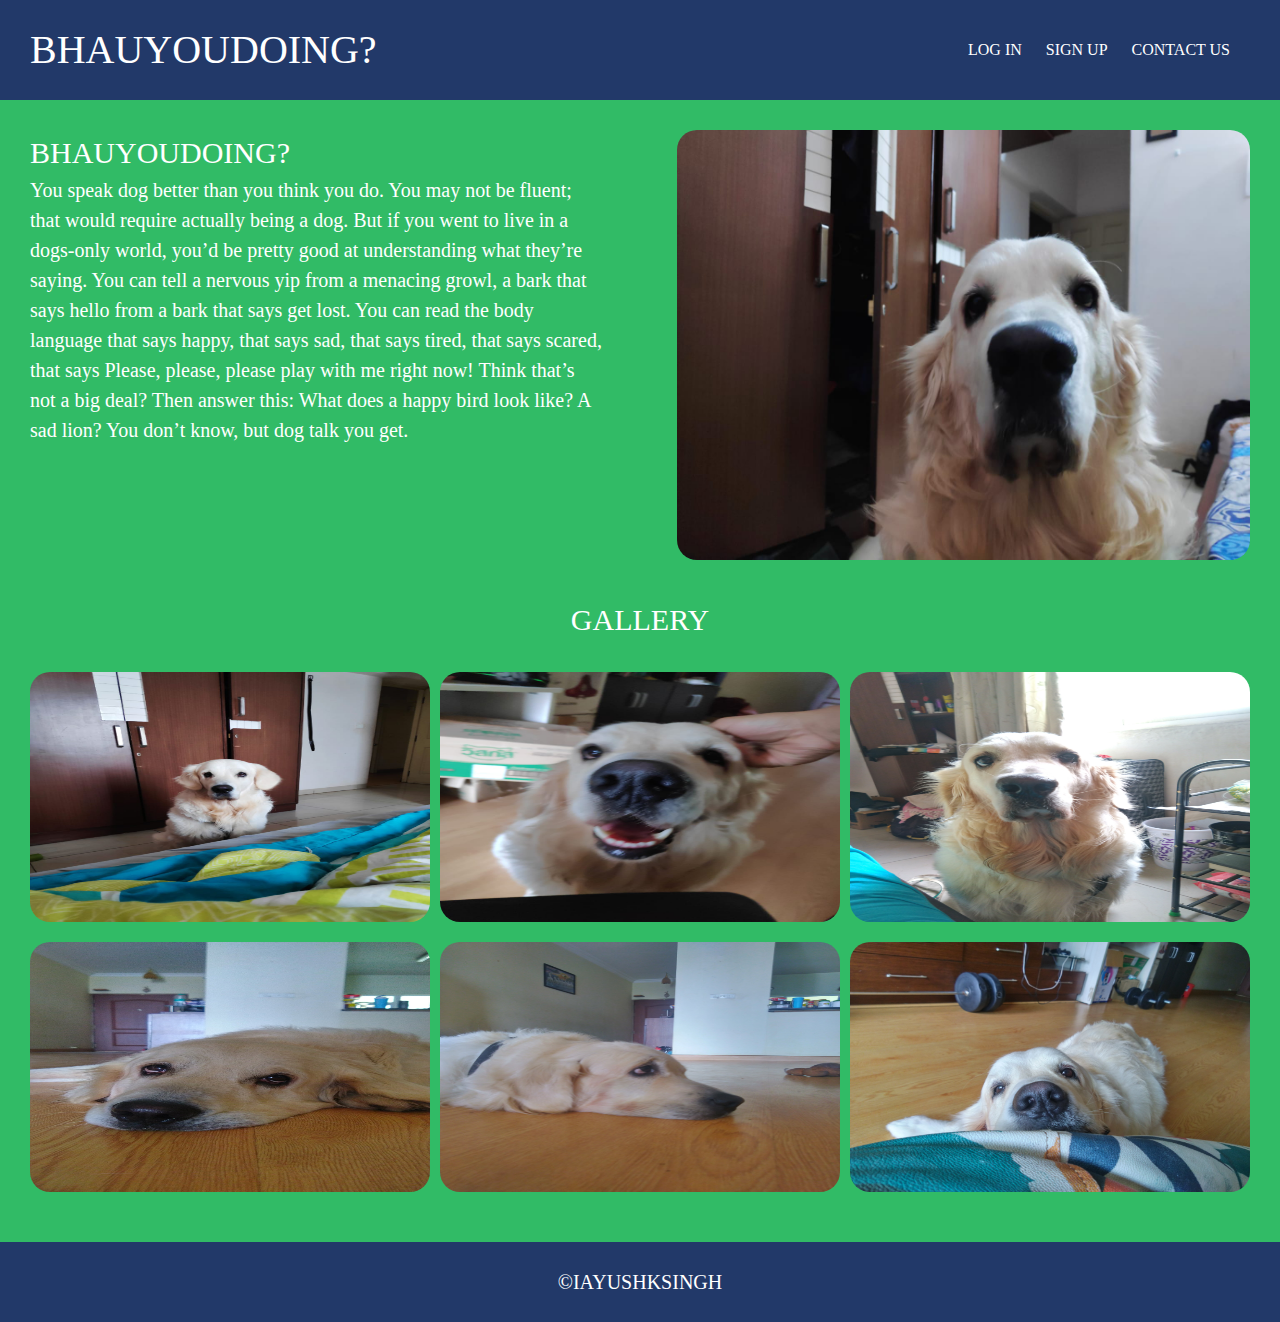
<file: block-BHaabk/index.html>
<!-- 
1. Create a simple page having a header, main content, and a footer.

2. Inside the header keep the brand name to the left and all the navigation to the right.

4. Inside the main content take an article section having two columns. In the first column put a heading and some introductory text of the article and in the second column take an image.

5. After the article section, take a gallery section, in which there will be two rows and in both the row there will be three columns. Each column must have a different image.

6. After the gallery section footer will come.

7. Use flexbox properties and values to create columns.
 -->

 <!doctype html>
<html lang="en">
    <head>
        <meta charset="UTF-8"/>
        <title>FlexBox | Exercise 1</title>
        <link rel="stylesheet" href="style.css">
    </head>
    <body>
		<header>
            <div class="container-head flex1">
                <div class="box-1">
                    <h1>BHAUYOUDOING?</h1>
                </div>
                <div class="box-2">
                    <nav>
                        <a href="#">LOG IN</a>
                        <a href="#">SIGN UP</a>
                        <a href="#">CONTACT US</a>
                    </nav>
                </div>
            </div>
        </header>
        <main>
            <article class="container-art1 flex1">
                <div class="box-3">
                    <h2>BHAUYOUDOING?</h2>
                    <p>
                        You speak dog better than you think you do. You may not be fluent; that would require actually being a dog. 
                        But if you went to live in a dogs-only world, you’d be pretty good at understanding what they’re saying. 
                        You can tell a nervous yip from a menacing growl, a bark that says hello from a bark that says get lost. 
                        You can read the body language that says happy, that says sad, that says tired, that says scared, that says Please, please, please play with me right now! 
                        Think that’s not a big deal? Then answer this: What does a happy bird look like? A sad lion? You don’t know, but dog talk you get.
                    </p>
                </div>
                <div class="box-3">
                    <img src="Bhau2.jpg" alt="Dog's picture"/>
                </div>
            </article>
            <article class="art2">
                <h2>GALLERY</h2>
                <div class="container-art2 flex1">
                    <img src="Bhau1.jpg" alt="Dogs Picture" class="box-4"/>
                    <img src="Bhau3.jpg" alt="Dogs Picture" class="box-4"/>
                    <img src="Bhau4.jpg" alt="Dogs Picture" class="box-4"/>
                    <img src="Bhau5.jpg" alt="Dogs Picture" class="box-4"/>
                    <img src="Bhau6.jpg" alt="Dogs Picture" class="box-4"/>
                    <img src="Bhau7.jpg" alt="Dogs Picture" class="box-4"/>
                </div>
            </article>
        </main>
        <footer>
            <p>&copy;IAYUSHKSINGH</p>
        </footer>
    </body>
</html>
</file>
<file: block-BHaabk/style.css>
/* http://meyerweb.com/eric/tools/css/reset/ 
   v2.0 | 20110126
   License: none (public domain)
*/

html, body, div, span, applet, object, iframe,
h1, h2, h3, h4, h5, h6, p, blockquote, pre,
a, abbr, acronym, address, big, cite, code,
del, dfn, em, img, ins, kbd, q, s, samp,
small, strike, strong, sub, sup, tt, var,
b, u, i, center,
dl, dt, dd, ol, ul, li,
fieldset, form, label, legend,
table, caption, tbody, tfoot, thead, tr, th, td,
article, aside, canvas, details, embed, 
figure, figcaption, footer, header, hgroup, 
menu, nav, output, ruby, section, summary,
time, mark, audio, video {
	margin: 0;
	padding: 0;
	border: 0;
	font-size: 100%;
	font: inherit;
	vertical-align: baseline;
}
/* HTML5 display-role reset for older browsers */
article, aside, details, figcaption, figure, 
footer, header, hgroup, menu, nav, section {
	display: block;
}
body {
	line-height: 1;
}
ol, ul {
	list-style: none;
}
blockquote, q {
	quotes: none;
}
blockquote:before, blockquote:after,
q:before, q:after {
	content: '';
	content: none;
}
table {
	border-collapse: collapse;
	border-spacing: 0;
}
/* CUSTOM STYLES */
*{
    box-sizing: border-box;
    color: white;
    line-height: 1.5;
}
.flex1{
    display: flex;
    justify-content: space-between;
    align-items: center;
}
a{
    text-decoration: none;
}
main{
    background-color: #31BB66;
}
p{
    font-size: 20px;
}
/* HEADER */
h1{
    font-size: 40px;
}
.container-head{
    padding: 30px;
    background-color: #223969;

}
.box-2 a{
    margin-right: 20px;
}
/* MAIN SECTION */
h2{
    font-size: 30px;
}

.container-art1{
    padding: 30px;
    align-items:flex-start;  
}
.box-3{
    width: 47%;
}
img{
    width: 100%;
    border-radius: 20px;
}

.container-art2 img{
    width: 400px;
    margin-bottom: 20px;
    height: 250px;
}

.art2{
    text-align: center;
}
.container-art2{
    padding: 30px;
    flex-wrap: wrap;
}



/* FOOTER */
footer{
    padding: 30px;
    text-align: center;
    background-color: #223969;
}
</file>
